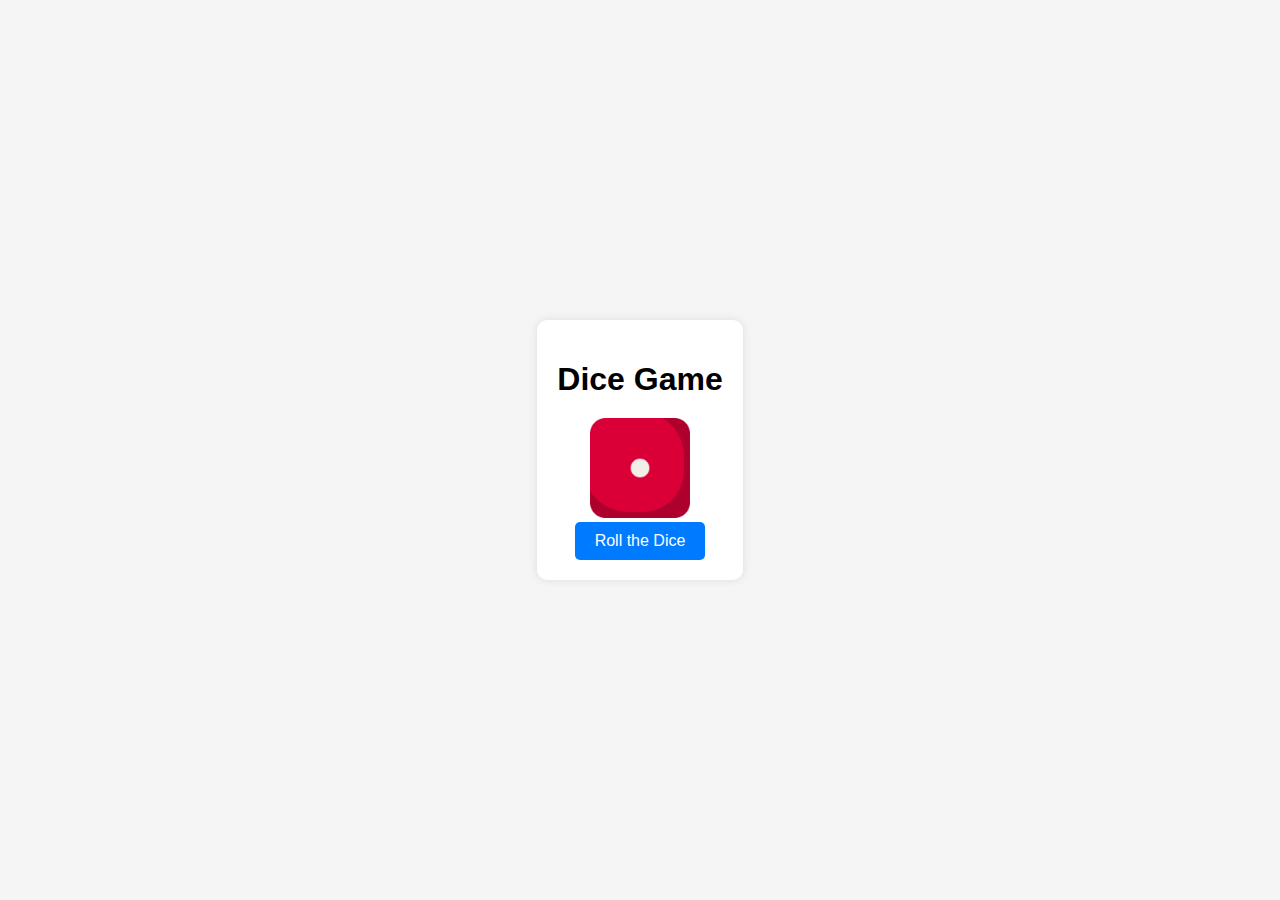
<file: index.html>
<!DOCTYPE html>
<html lang="en">
<head>
    <meta charset="UTF-8">
    <meta name="viewport" content="width=device-width, initial-scale=1.0">
    <title>Dice Game</title>
    <link rel="stylesheet" href="style.css">
</head>
<body>
    <div class="container">
        <h1>Dice Game</h1>
        <div class="dice">
            <img src="dice1.png" alt="Dice" id="diceImage">
        </div>
        <button id="rollButton">Roll the Dice</button>
    </div>
    <script src="script.js"></script>
</body>
</html>
</file>
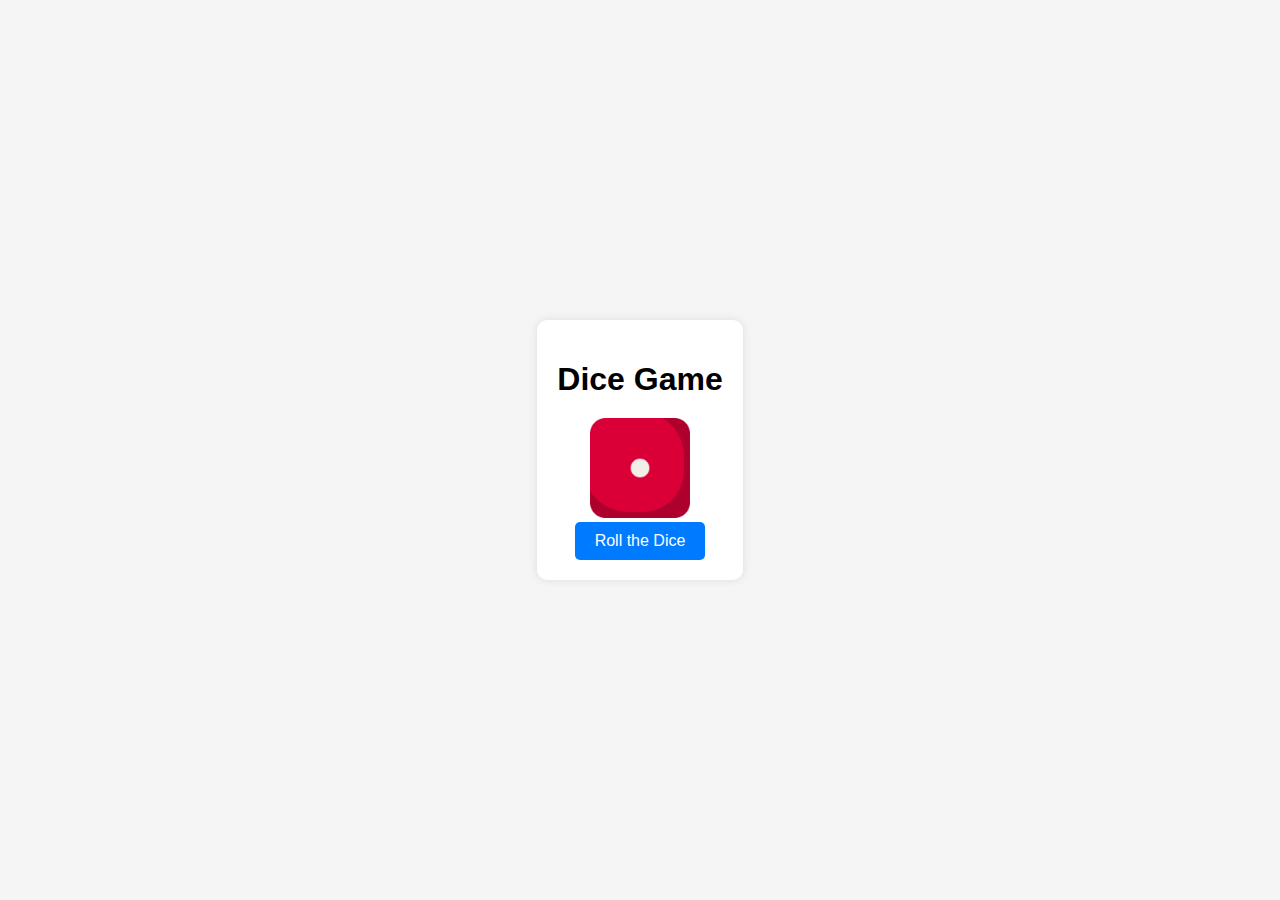
<file: Dice_game_HTML.html>
<!DOCTYPE html>
<html lang="en">
<head>
    <meta charset="UTF-8">
    <meta name="viewport" content="width=device-width, initial-scale=1.0">
    <title>Dice Game</title>
    <link rel="stylesheet" href="Dice_game_CSS.css">
</head>
<body>
    <div class="container">
        <h1>Dice Game</h1>
        <div class="dice">
            <img src="dice1.png" alt="Dice" id="diceImage">
        </div>
        <button id="rollButton">Roll the Dice</button>
    </div>
    <script src="Dice_game_JAVA.js"></script>
</body>
</html>
</file>
<file: style.css>
/* style.css */

body {
    display: flex;
    justify-content: center;
    align-items: center;
    height: 100vh;
    background-color: #f5f5f5;
    margin: 0;
    font-family: Arial, sans-serif;
}

.container {
    text-align: center;
    background-color: #fff;
    padding: 20px;
    border-radius: 10px;
    box-shadow: 0 0 10px rgba(0, 0, 0, 0.1);
}

h1 {
    margin-bottom: 20px;
}

.dice img {
    width: 100px;
}

button {
    padding: 10px 20px;
    font-size: 16px;
    border: none;
    border-radius: 5px;
    background-color: #007bff;
    color: white;
    cursor: pointer;
}

button:hover {
    background-color: #0056b3;
}
</file>
<file: Dice_game_CSS.css>
/* style.css */

body {
    display: flex;
    justify-content: center;
    align-items: center;
    height: 100vh;
    background-color: #f5f5f5;
    margin: 0;
    font-family: Arial, sans-serif;
}

.container {
    text-align: center;
    background-color: #fff;
    padding: 20px;
    border-radius: 10px;
    box-shadow: 0 0 10px rgba(0, 0, 0, 0.1);
}

h1 {
    margin-bottom: 20px;
}

.dice img {
    width: 100px;
}

button {
    padding: 10px 20px;
    font-size: 16px;
    border: none;
    border-radius: 5px;
    background-color: #007bff;
    color: white;
    cursor: pointer;
}

button:hover {
    background-color: #0056b3;
}
</file>
